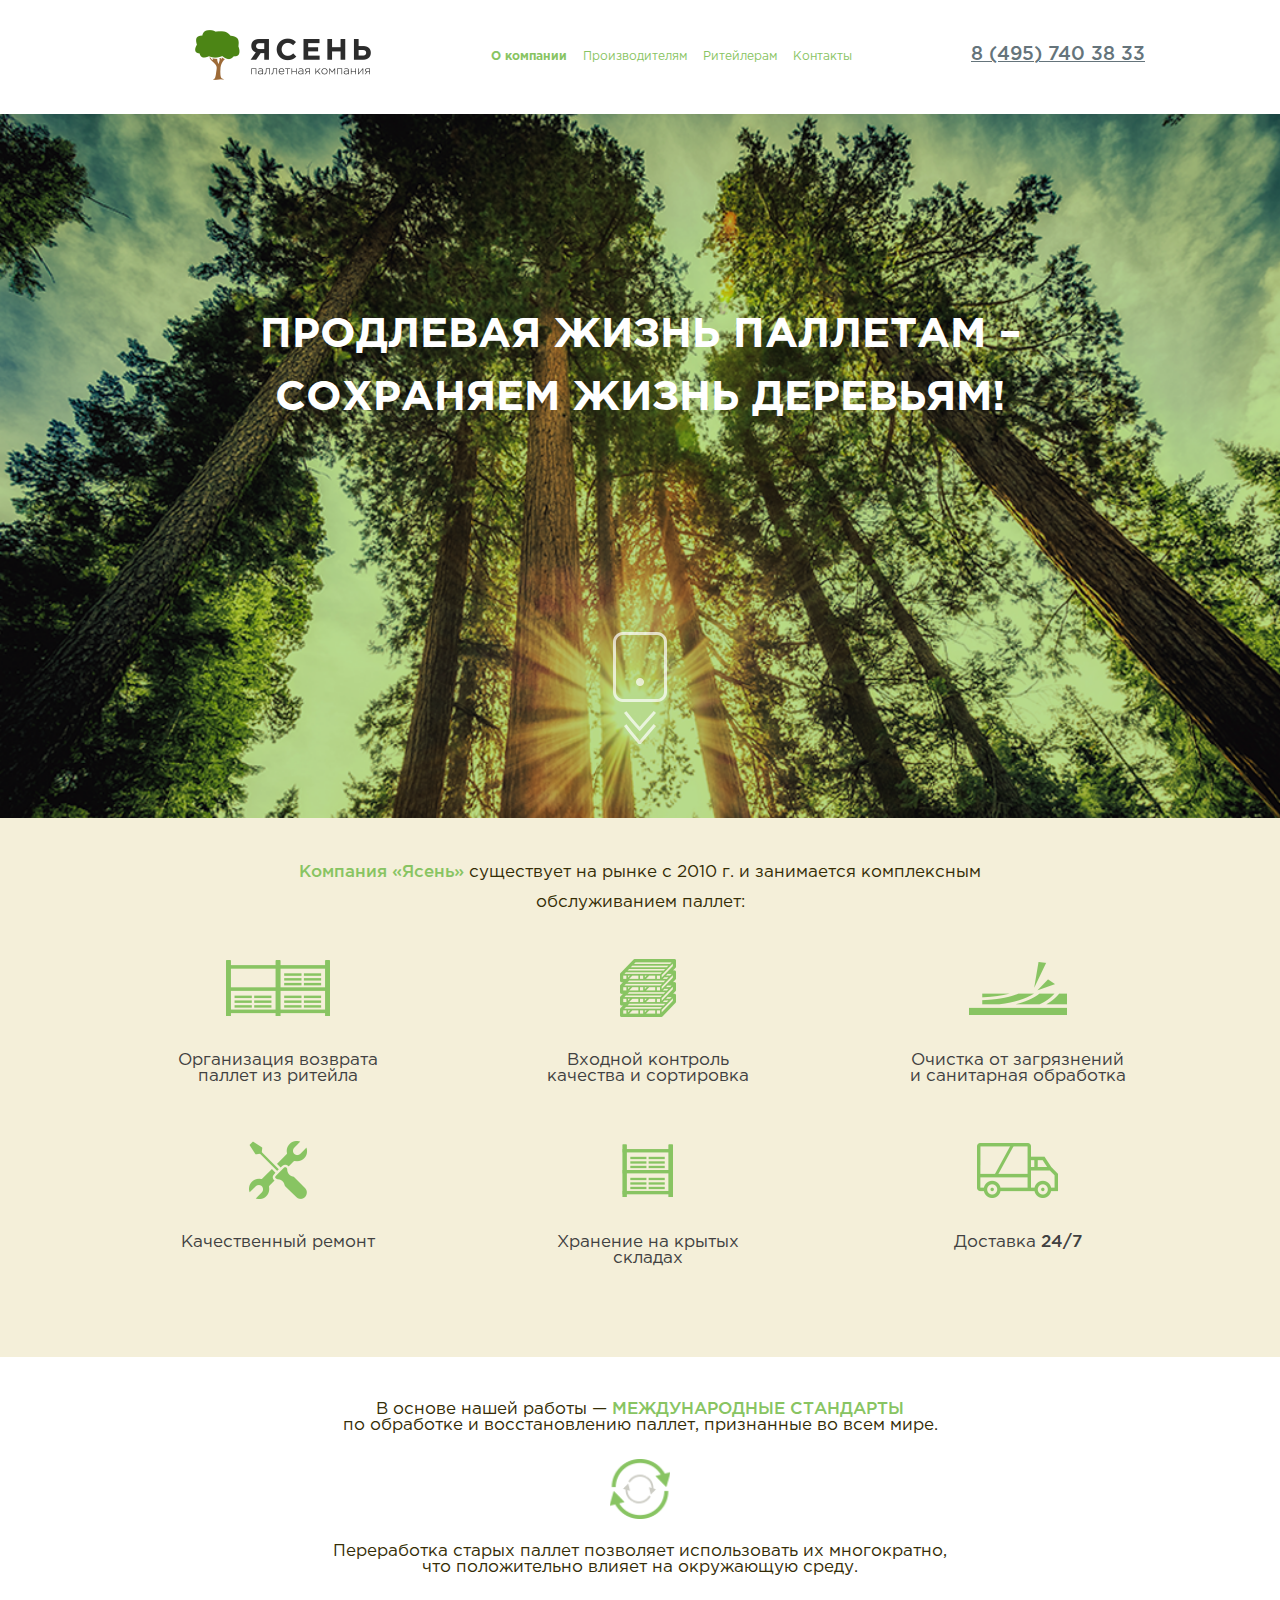
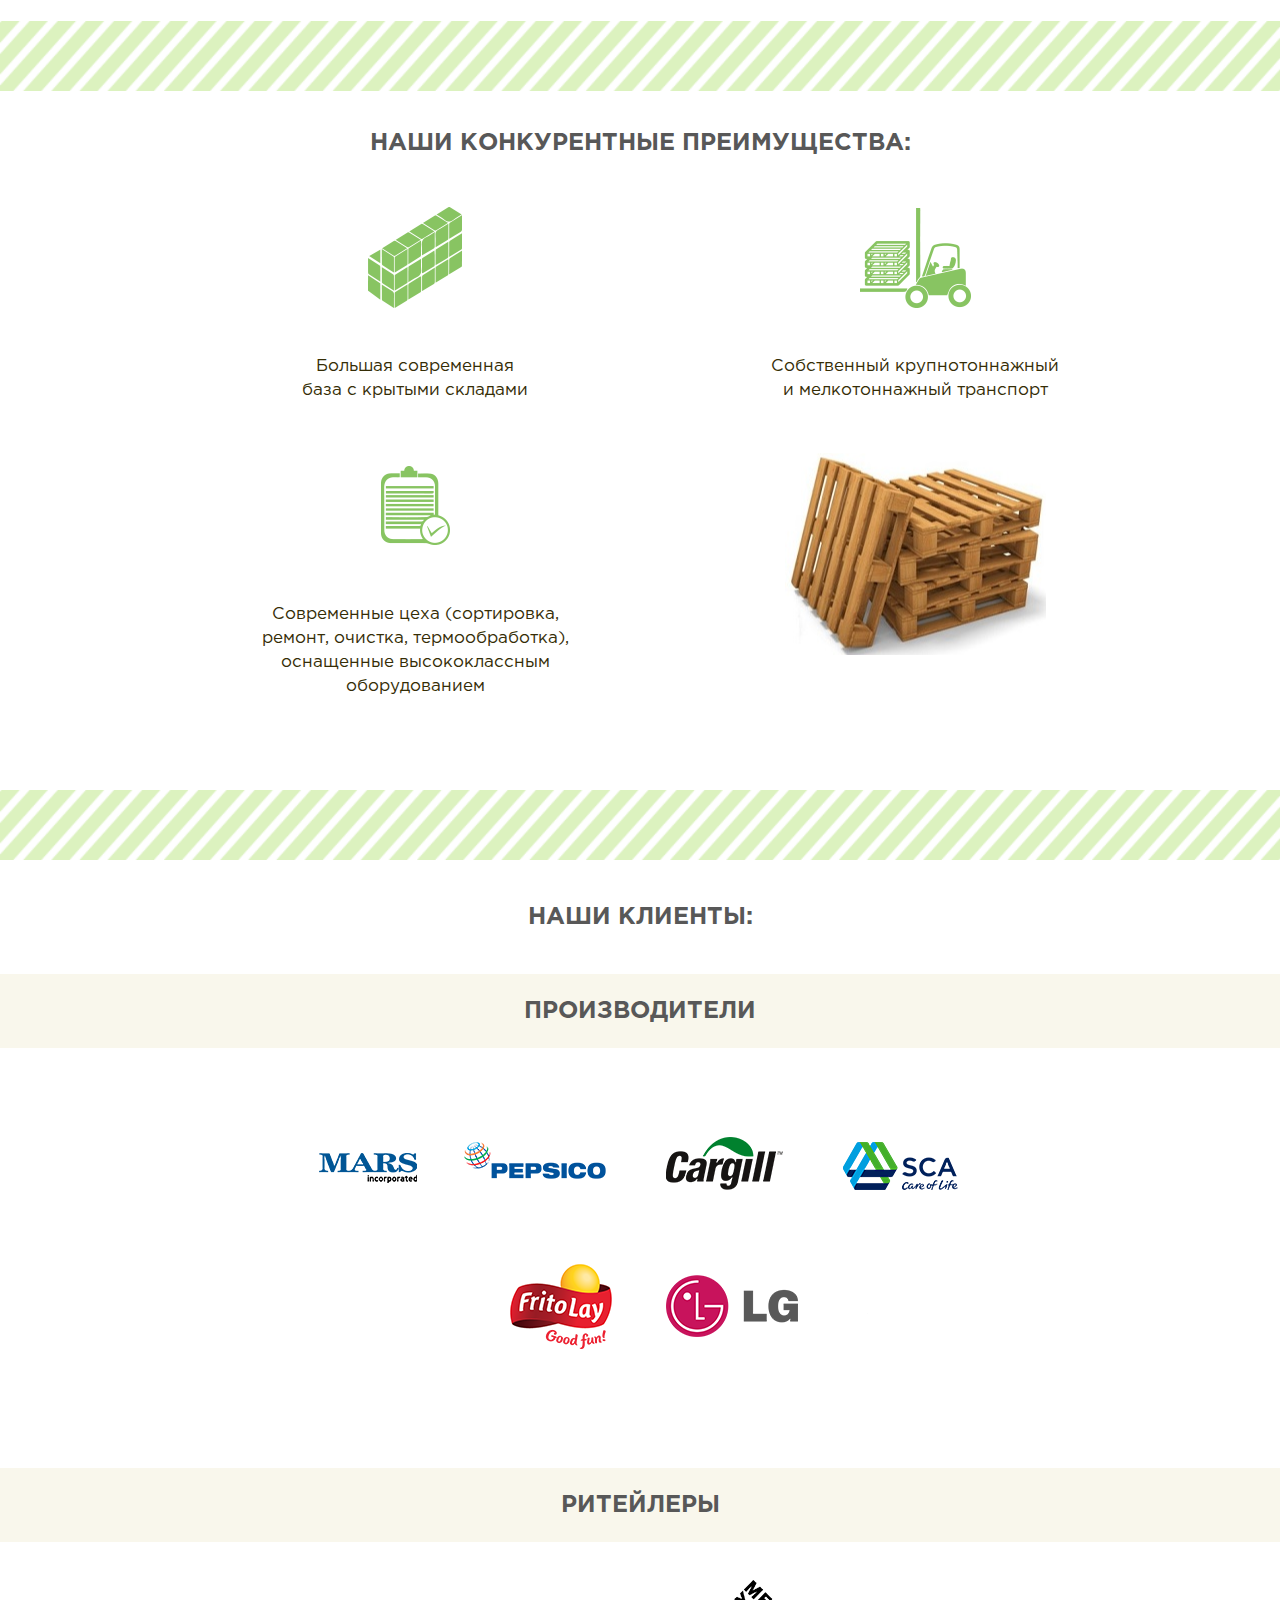
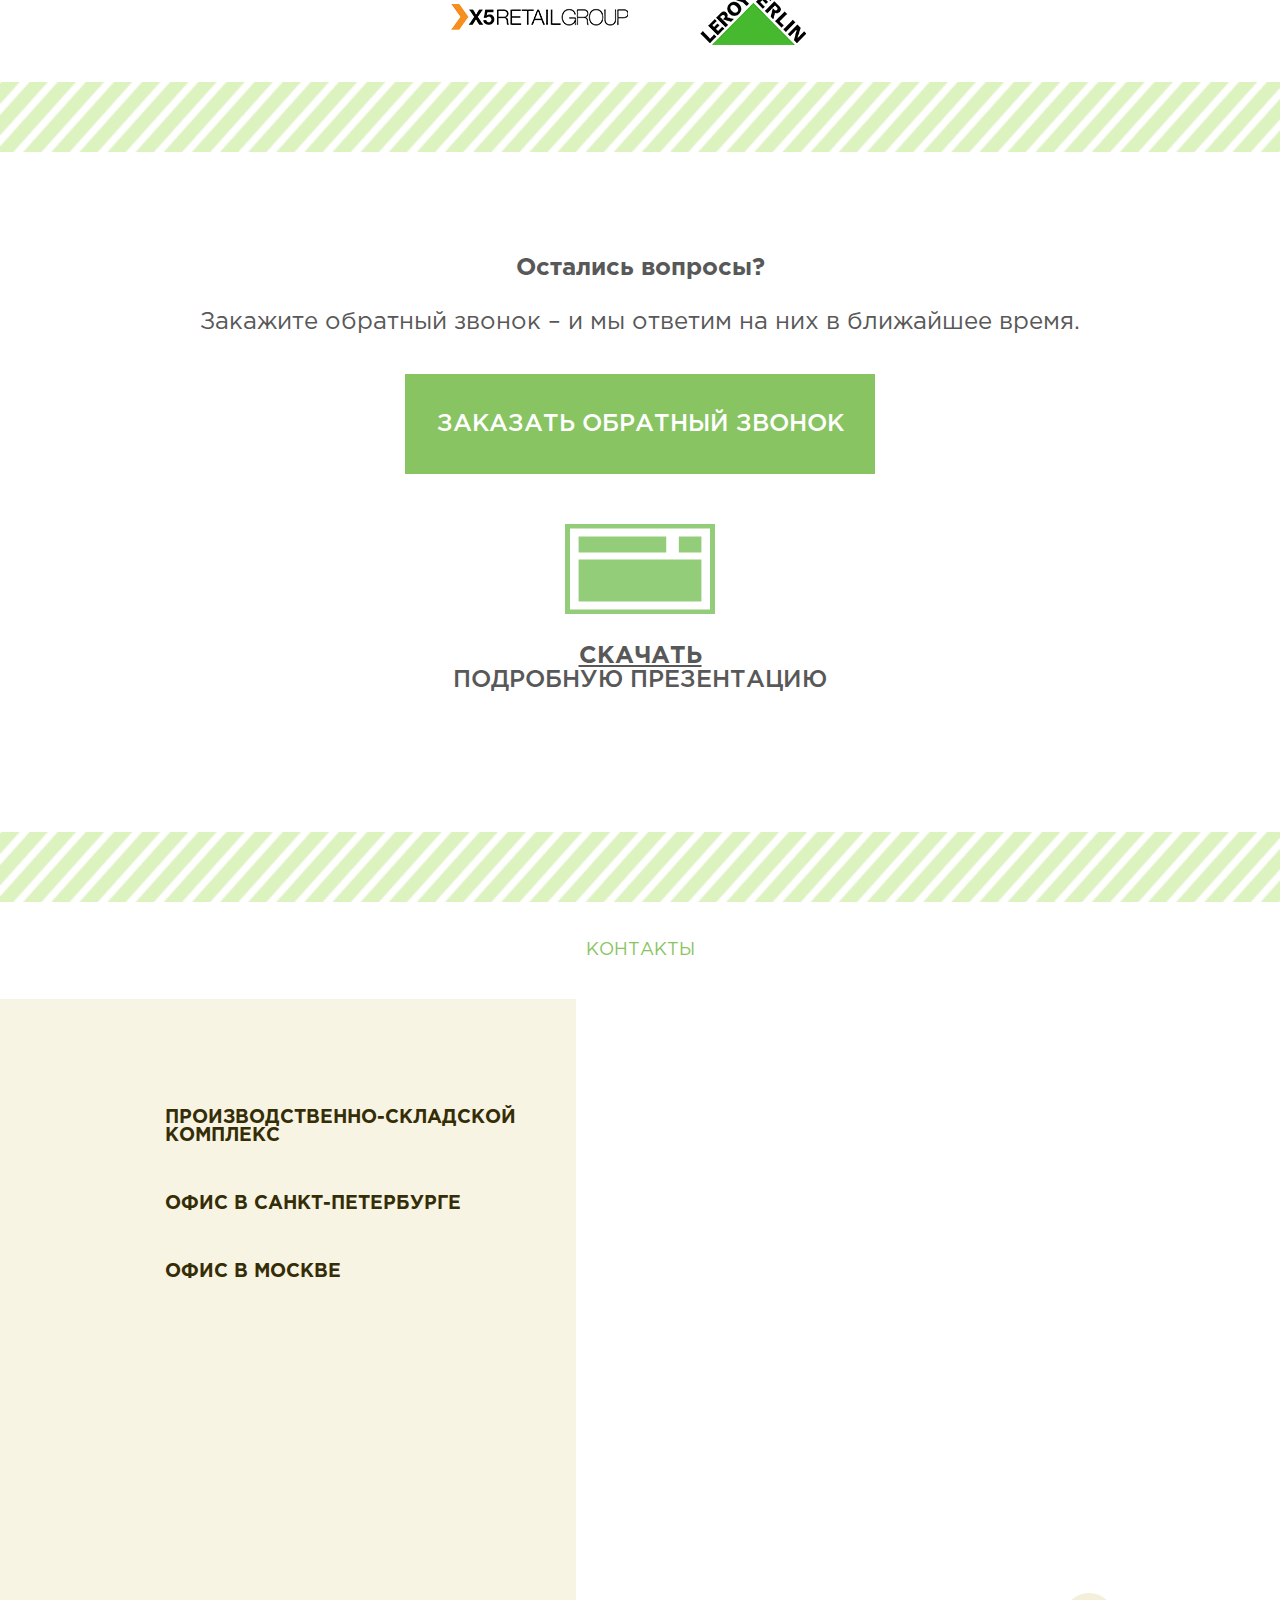
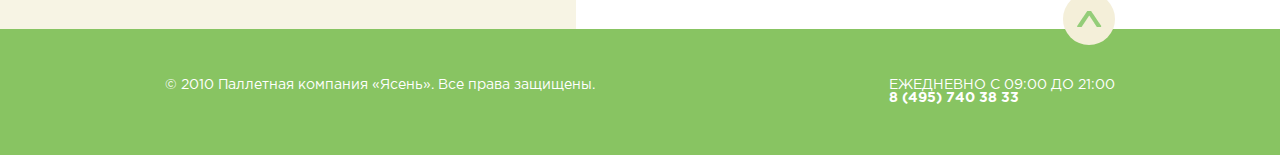
<file: index.html>
<!DOCTYPE html>
<html lang="ru">
<head>
	<meta charset="utf-8" />
	<title>Ясень</title>
	<meta name="description" content=""/>
	<meta http-equiv="X-UA-Compatible" content="IE=edge" />
	<meta name="viewport" content="1220px" />
	<link rel="icon" href="img/favicon.ico" type="image/x-icon">
<link rel="shortcut icon" href="img/favicon.ico" type="image/x-icon">
	<!--libs-->

	<link rel="stylesheet" href="css/font-awesome.min.css" />
	<link rel="stylesheet" href="css/font-awesome-animation.min.css" />
	<!--fonts-->
	<link rel="stylesheet" href="css/fonts.css" />
	<!--styles-->
	<link rel="stylesheet" href="css/media.css" />
	<link rel="stylesheet" href="css/main.css" />
	<link rel="stylesheet" href="css/reset.css" type="text/css"/>

	 <script src="https://api-maps.yandex.ru/2.1/?lang=ru_RU" type="text/javascript"></script>



</head>
<body>

<!--header-->
<div class="container">
	<header>
			<a  href="index.html"><div class="logo"><img src="img/logo.png"></div></a>
			<ul>
				<li class="active"><a href="index.html">О компании</a></li>
				<li ><a href="manufacrures.html">Производителям</a></li>
				<li><a href="ritailer.html">Ритейлерам</a></li>
				<li><a href="contact.html">Контакты</a></li>
			</ul>
			<div class="phone"><a href="tel:84957503833">8 (495) 740 38 33</a></div>
	</header>
</div>

<!--headerEnd-->
<!--section1-->
<div id="present3">
	<div class="container">
		<p>Продлевая жизнь паллетам – сохраняем жизнь деревьям!
</p>
		<div class="down"></div>
	</div>
</div>
<!--sectionENd-->
<!--seection2-->
<section id="aboutMain">
<div id="about">
	<div class="color">
	<div class="container">
		<div class="title titlenone"><span>Компания «Ясень»</span> существует на рынке с 2010 г. и занимается комплексным <br>обслуживанием паллет:</div>
		<div class="row">
			<div class="blockSmall">
				<div class="img img9 "></div>
				<div class="info">Организация возврата
				паллет из ритейла</div>
			</div>
			<div class="blockSmall">
				<div class="img img10 "></div>
				<div class="info">Входной контроль качества и сортировка</div>
			</div>
			<div class="blockSmall">
				<div class="img img11"></div>
				<div class="info">Очистка от загрязнений и санитарная обработка</div>
			</div>
		</div>
		<div class="row">
			<div class="blockSmall">
				<div class="img img12 "></div>
				<div class="info">Качественный ремонт</div>
			</div>
			<div class="blockSmall">
				<div class="img img13 "></div>
				<div class="info">Хранение на крытых складах</div>
			</div>
			<div class="blockSmall">
				<div class="img img14"></div>
				<div class="info">Доставка <span>24/7</span></div>
			</div>
		</div>
	</div>
	</div>
	<div class="line ">
		<p>В основе нашей работы — <span class="spanGreen">международные стандарты</span><br>
		по обработке и восстановлению паллет, признанные во всем мире.  </p>
		<div class="icon"></div>
		<p>Переработка старых паллет позволяет использовать их многократно,<br>
		что положительно влияет на окружающую среду.
		</p>
	</div>
	<div class="backDec"></div>
	<div id="about">
	<div class="color2">
	<div class="container">
		<div class="title2">Наши конкурентные преимущества:</div>
		<div class="row">
			<div class="block ">
				<div class="img img16"></div>
				<div class="info ">Большая современная <br> база с крытыми складами </div>
			</div>
			<div class="block ">
				<div class="img img17 "></div>
				<div class="info ">Cобственный крупнотоннажный<br>
				и мелкотоннажный транспорт</div>
			</div>
		</div>
		<div class="row">
			<div class="block ">
				<div class="img img18 "></div>
				<div class="info ">Современные цеха
				(сортировка, ремонт, очистка, термообработка),
				оснащенные высококлассным
				оборудованием</div>
			</div>
			<div class="block ">
				<div class="img2 img19 "></div>

			</div>
		</div>
	</div>
	</div>
		<div class="backDec col-md-12"></div>
</div>


</div>
</section>
<!--seectionEnd-->

<div id="clients">
	<div class="container">
		<div class="title">Наши клиенты:</div>
	</div>
	<div class="title2">Производители</div>
	<div class="container">
		<div class="partnersLogos"></div>
	</div>
	<div class="title2">Ритейлеры</div>
	<div class="container">
		<div class="partnersLogos2"></div>
	</div>
			<div class="backDec col-md-12"></div>
</div>





<!--seection4-->

<div id="dowlound">
	<div class="container">
		<div class="title2">Остались вопросы?</div>
		<div class="text">Закажите обратный звонок – и мы ответим на них в ближайшее время. </div>
		<div class="button" id="go">Заказать обратный звонок</div>
		<div class="ico"></div>
<div class="link"><a href="O_kompanii.pdf" target="_blank" download="">Скачать</a><br>Подробную презентацию</div>
	</div>
	<div class="backDec col-md-12"></div>
</div>


<div id="contact">
	<div class="container">
		<div class="title">Контакты</div>
	</div>
	<div class="map">

	  <div id="mymap"></div>
<div>

</div>

		<div class="backColor"></div>
		<div class="container">
			<div class="text">
				<div class="title">
					<a id="link1" href="#">Производственно-складской комплекс</a>
				</div>
				<div class="content" id="content1">
					Московская область, Каширский район,
					п. Новоселки <br>
					sklad@yasen-pallet.com <br>
					+7 (495) 740-38-33<br>
					Режим работы: круглосуточно <br>
				</div>
				<div class="title" id="place2">
					<a id="link2" href="#">ОФИС В САНКТ-ПЕТЕРБУРГЕ</a>
				</div>





				<div class="content" id="content2" >
г. Санкт-Петербург, пр. Стачек, д. 48/2 spb@yasen-pallet.com <br>
					+7 (911) 218-54-08<br>
					Режим работы: пн-пт с 9:00 до 21:00<br>
				</div>

				<div class="title">
					<a id="link3" href="#">ОФИС В МОСКВЕ</a>
				</div>

				<div class="content" id="content3" >
Московская Область, г. Ступино, ул. Калинина 1А, деловой центр «Логос»,<br> оф. №309 <br>info@yasen-pallet.com  <br>
					+7 (925) 030-83-78<br>
					Режим работы: пн-чт с 9:00 до 18:00, <br>
пт с 9:00 до 17:30<br>
				</div>
			</div>
		</div>
	</div>

<footer>
	<div class="container">
			<div id="up"></div>
		<div class="row">
			<div class="text">© 2010 Паллетная компания «Ясень». Все права защищены.</div>
			<div class="text text3">ежедневно с 09:00 до 21:00<br>
<span>8 (495) 740 38 33</span></div>
		</div>
	</div>

</footer>
	



	<div id="modal_form"><!-- Сaмo oкнo -->
      <span id="modal_close">X</span> <!-- Кнoпкa зaкрыть -->
      <form id="form">



          <input  type="text" name="name" placeholder="Вашe имя" required>
      	<input  type="text" name="phone" placeholder="Ваш телефон" required>
		<button type="submit">Отправить </button>
      </form>
</div>
<div id="overlay"></div><!-- Пoдлoжкa -->


















































<script src="js/jquery-3.1.1.min.js"></script>

<script src="js/main.js"></script>

	 <script type="text/javascript" src="js/map.js"></script>


</body>
</html>
</file>
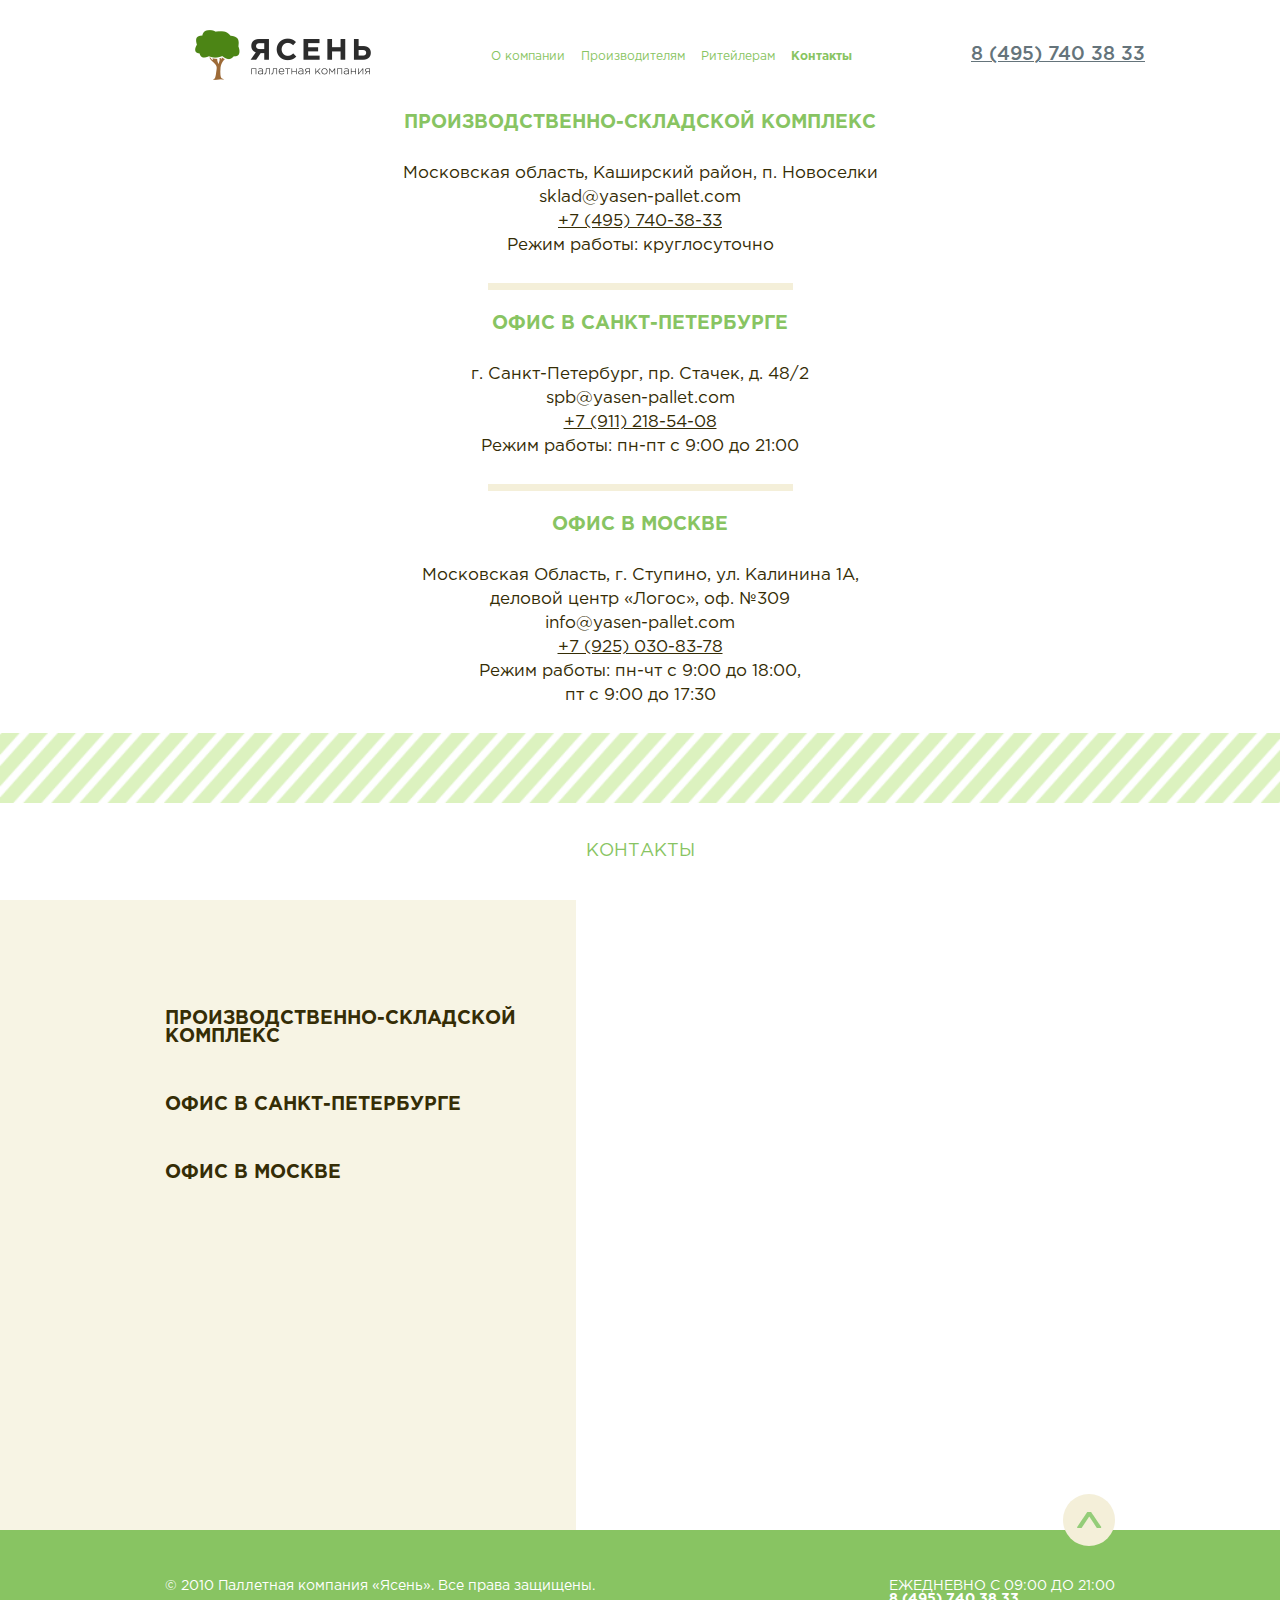
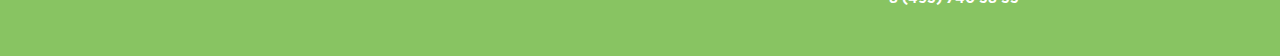
<file: contact.html>
<!DOCTYPE html>
<html lang="ru">
<head>
	<meta charset="utf-8" />
	<title>Ясень</title>
	<meta name="description" content=""/>
	<meta http-equiv="X-UA-Compatible" content="IE=edge" />
	<meta name="viewport" content="1220px" /> 
    <link rel="icon" href="img/favicon.ico" type="image/x-icon">
<link rel="shortcut icon" href="img/favicon.ico" type="image/x-icon"> 
	<!--libs-->
	
	<link rel="stylesheet" href="css/font-awesome.min.css" />
	<link rel="stylesheet" href="css/font-awesome-animation.min.css" />
	<!--fonts-->
	<link rel="stylesheet" href="css/fonts.css" />
	<!--styles-->
	<link rel="stylesheet" href="css/media.css" />
	<link rel="stylesheet" href="css/main.css" />
	<link rel="stylesheet" href="css/reset.css" type="text/css"/>
		 <script src="https://api-maps.yandex.ru/2.1/?lang=ru_RU" type="text/javascript"></script>
</head>
<body>

<!--header-->
<div class="container">
	<header>
			<a  href="index.html"><div class="logo"><img src="img/logo.png"></div></a>
			<ul>
				<li ><a href="index.html">О компании</a></li>
				<li ><a href="manufacrures.html">Производителям</a></li>
				<li><a href="ritailer.html">Ритейлерам</a></li>
				<li class="active"><a href="contact.html">Контакты</a></li>
			</ul>
			<div class="phone"><a href="tel:84957503833">8 (495) 740 38 33</a></div>
	</header>
</div>


<div id="contactMain">
	<div class="container">
        <div class="blockInfo">
            <div class="title">Производственно-складской комплекс</div>
            <div class="info">Московская область, Каширский район,
            п. Новоселки<br>
            sklad@yasen-pallet.com <br>
            <a href="tel:+7(495)7403833">+7 (495) 740-38-33</a><br>
            Режим работы: круглосуточно </div>
            <div class="line1"></div>
        </div>
        <div class="blockInfo">
            <div class="title">Офис в Санкт-Петербурге</div>
            <div class="info">г. Санкт-Петербург, пр. Стачек, д. 48/2<br>
            spb@yasen-pallet.com <br>
           <a href="tel:+7(911)2185408"> +7 (911) 218-54-08</a><br>
            Режим работы: пн-пт с 9:00 до 21:00</div>
            <div class="line1"></div>
        </div>
        <div class="blockInfo">
            <div class="title">Офис в Москве</div>
            <div class="info">Московская Область, г. Ступино, ул. Калинина 1А, <br>деловой центр «Логос», оф. №309
<br>info@yasen-pallet.com  <br>
<a href="tel:+7(925)0308378">+7 (925) 030-83-78</a><br>
Режим работы: пн-чт с 9:00 до 18:00, <br>
пт с 9:00 до 17:30</div>

        </div>
        
	</div>
</div>
	<div class="backDec col-md-12"></div>

<div id="contact">
	<div class="container">
		<div class="title">Контакты</div>
	</div>
	<div class="map">

	  <div id="mymap"></div>
<div>

</div>

		<div class="backColor"></div>
		<div class="container">
			<div class="text">
				<div class="title">
					<a id="link1" href="#">Производственно-складской комплекс</a>
				</div>
				<div class="content" id="content1">
					Московская область, Каширский район,
					п. Новоселки <br>
					sklad@yasen-pallet.com <br>
					+7 (495) 740-38-33<br>
					Режим работы: круглосуточно <br>
				</div>
				<div class="title" id="place2">
					<a id="link2" href="#">ОФИС В САНКТ-ПЕТЕРБУРГЕ</a>
				</div>





				<div class="content" id="content2" >
г. Санкт-Петербург, пр. Стачек, д. 48/2 spb@yasen-pallet.com <br>
					+7 (911) 218-54-08<br>
					Режим работы: пн-пт с 9:00 до 21:00<br>
				</div>

				<div class="title">
					<a id="link3" href="#">ОФИС В МОСКВЕ</a>
				</div>

				<div class="content" id="content3" >
Московская Область, г. Ступино, ул. Калинина 1А, деловой центр «Логос»,<br> оф. №309<br>info@yasen-pallet.com  <br>
					+7 (925) 030-83-78<br>
					Режим работы: пн-чт с 9:00 до 18:00, <br>
пт с 9:00 до 17:30<br>
				</div>
			</div>
		</div>
	</div>

<footer>
	<div class="container">
			<div id="up"></div>
		<div class="row">
			<div class="text">© 2010 Паллетная компания «Ясень». Все права защищены.</div>
			<div class="text text3">ежедневно с 09:00 до 21:00<br>
<span>8 (495) 740 38 33</span></div>
		</div>
	</div>

</footer>
	



	


	<div id="modal_form"><!-- Сaмo oкнo --> 
      <span id="modal_close">X</span> <!-- Кнoпкa зaкрыть --> 
      <form id="form">



          <input  type="text" name="name" placeholder="Вашe имя" required>
      	<input  type="text" name="phone" placeholder="Ваш телефон" required>
		<button type="submit">Отправить </button>
      </form>
</div>
<div id="overlay"></div><!-- Пoдлoжкa -->







	





































<script src="js/jquery-3.1.1.min.js"></script>

<script src="js/main.js"></script>

	 <script type="text/javascript" src="js/map.js"></script>

 
</body>
</html>
</file>
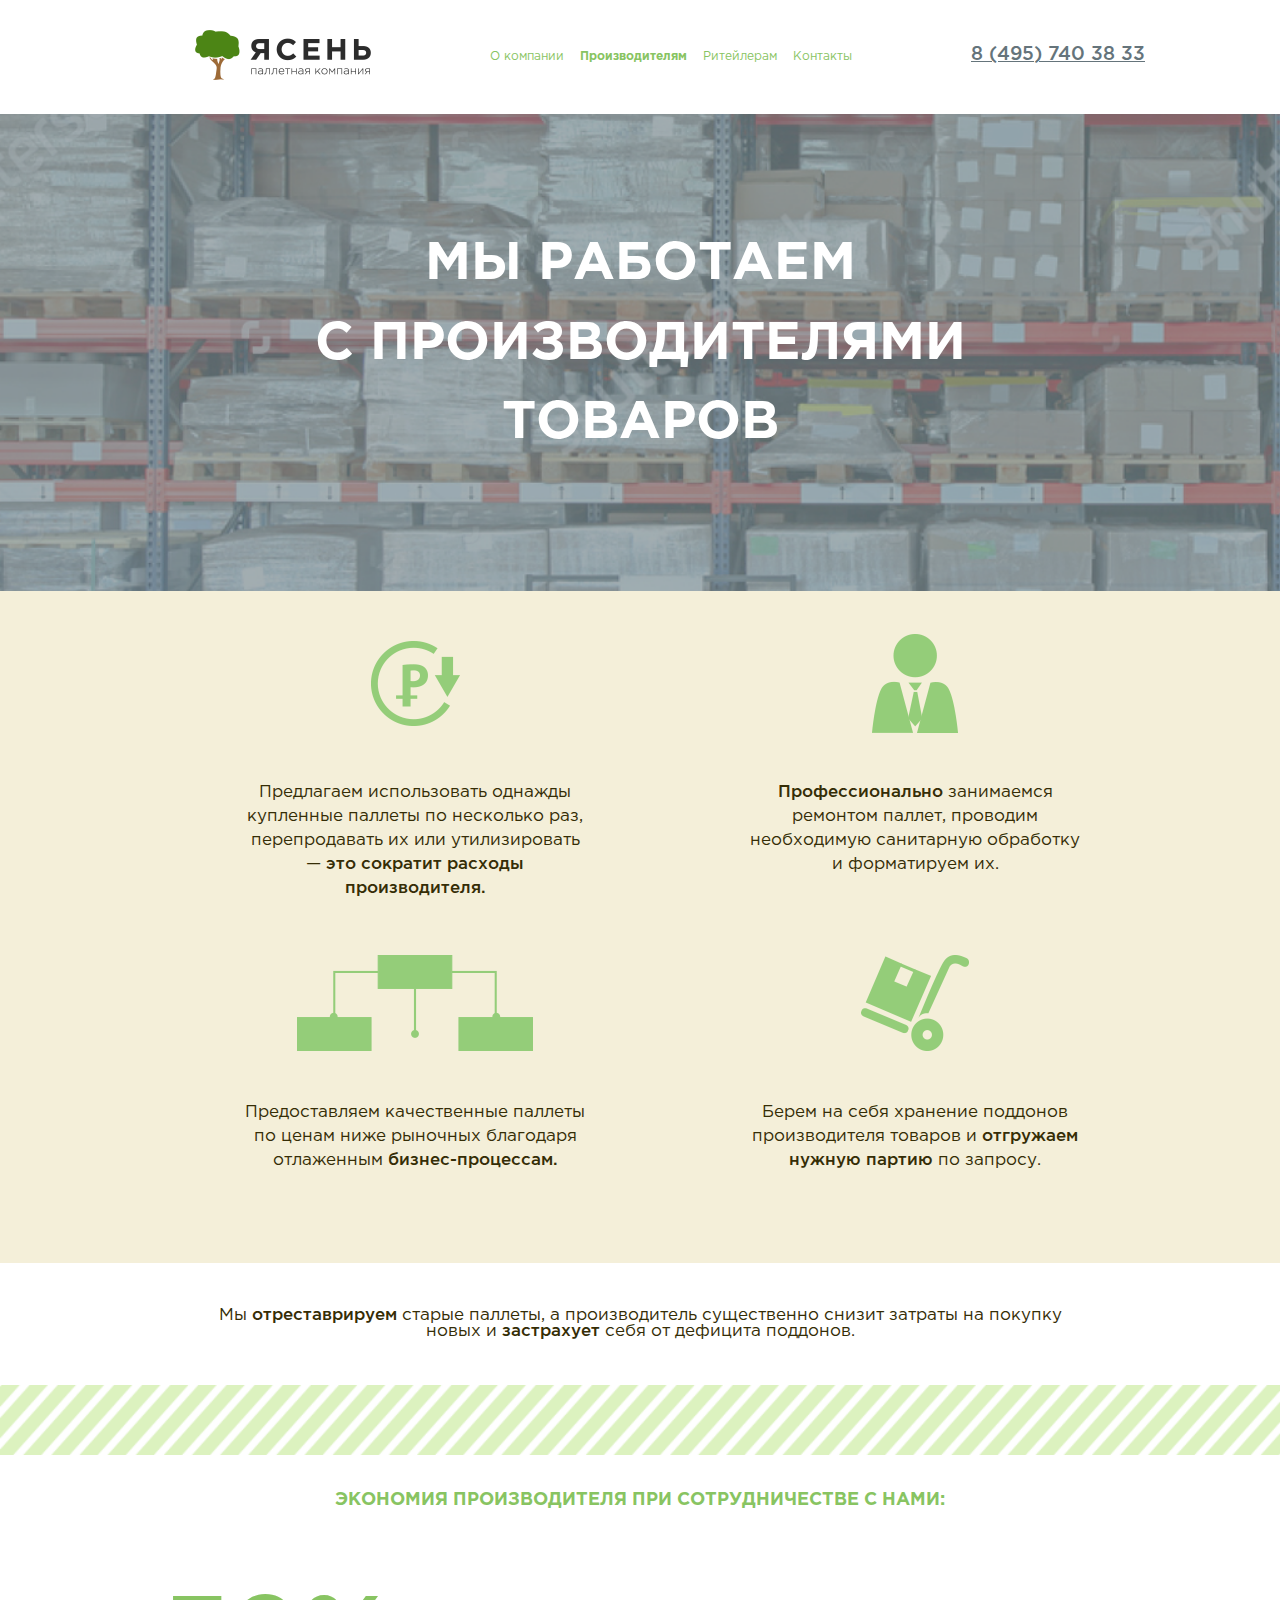
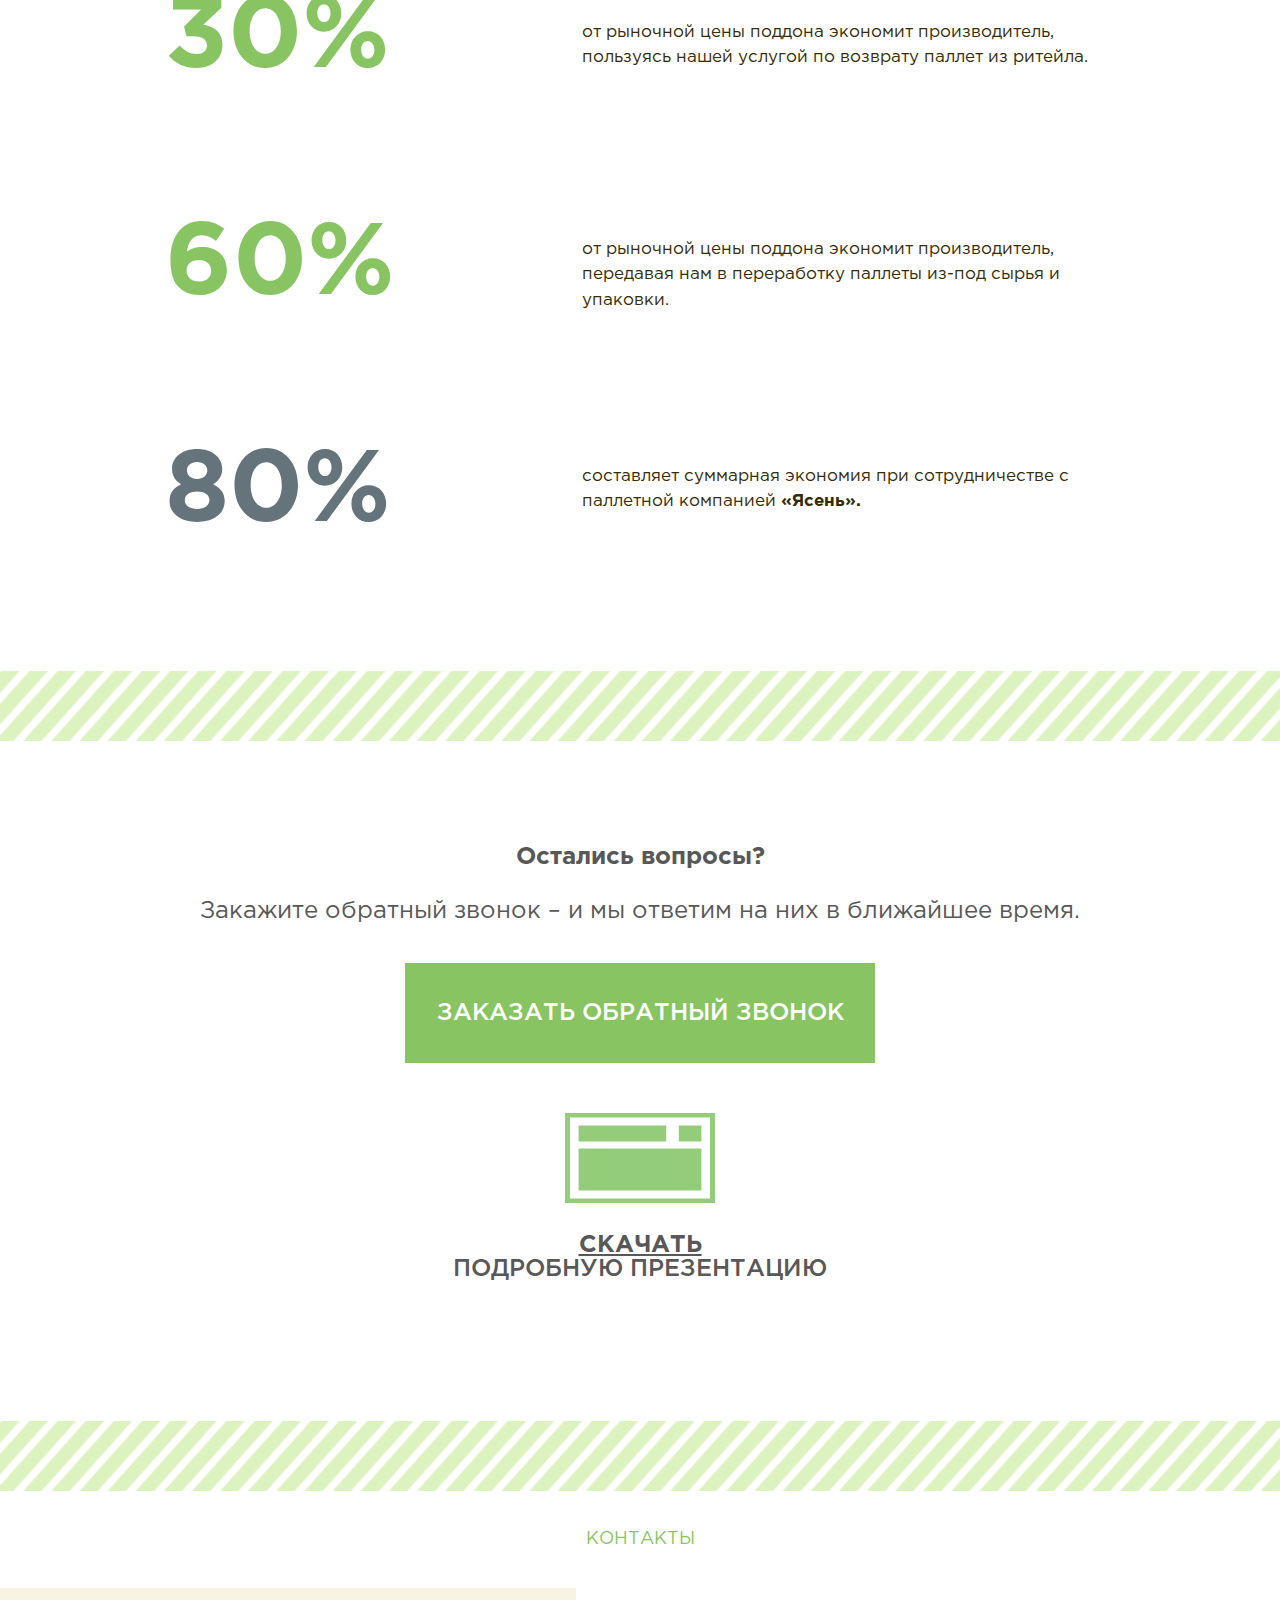
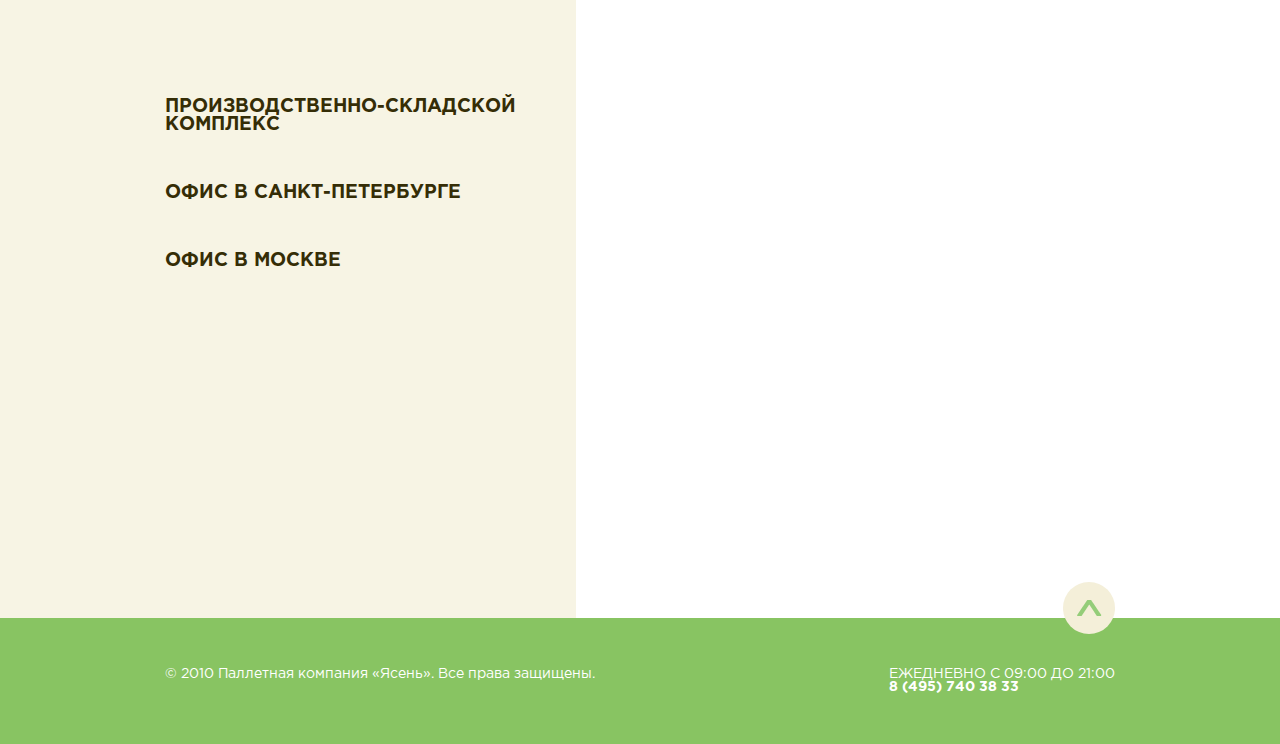
<file: manufacrures.html>
<!DOCTYPE html>
<html lang="ru">
<head>
	<meta charset="utf-8" />
	<title>Ясень</title>
	<meta name="description" content=""/>
	<meta http-equiv="X-UA-Compatible" content="IE=edge" />
	<meta name="viewport" content="1220px" /> 
	<!--libs-->

	<link rel="icon" href="img/favicon.ico" type="image/x-icon">
<link rel="shortcut icon" href="img/favicon.ico" type="image/x-icon"> 
	
	<link rel="stylesheet" href="css/font-awesome.min.css" />
	<link rel="stylesheet" href="css/font-awesome-animation.min.css" />
	<!--fonts-->
	<link rel="stylesheet" href="css/fonts.css" />
	<!--styles-->
	<link rel="stylesheet" href="css/media.css" />
	<link rel="stylesheet" href="css/main.css" />
	<link rel="stylesheet" href="css/reset.css" type="text/css"/>

	<script src="https://api-maps.yandex.ru/2.0-stable/?load=package.standard&lang=ru-RU" type="text/javascript"> </script>
</head>
<body>

<!--header-->
<div class="container">
	<header>
			<a  href="index.html"><div class="logo"><img src="img/logo.png"></div></a>
			<ul>
				<li ><a href="index.html">О компании</a></li>
				<li class="active"><a href="manufacrures.html">Производителям</a></li>
				<li><a href="ritailer.html">Ритейлерам</a></li>
				<li><a href="contact.html">Контакты</a></li>
			</ul>
			<div class="phone"><a href="tel:84957503833">8 (495) 740 38 33</a></div>
	</header>
</div>

<!--headerEnd-->
<!--section1-->
<div id="present">
	<div class="container">
		<p>Мы работаем<br> с производителями товаров</p>
	</div>
</div>
<!--sectionENd-->
<!--seection2-->
<div id="about">
	<div class="color">
	<div class="container">
		<div class="row">
			<div class="block ">
				<div class="img first "></div>
				<div class="info ">Предлагаем использовать однажды
				купленные паллеты
				по несколько раз, перепродавать их
				или утилизировать — 
				<span>это сократит расходы производителя.</span></div>
			</div>
			<div class="block ">
				<div class="img second "></div>
				<div class="info "><span>Профессионально </span>занимаемся 
					ремонтом паллет, проводим необходимую санитарную обработку
					и форматируем их.</div>
			</div>
		</div>
		<div class="row">
			<div class="block ">
				<div class="img third "></div>
				<div class="info ">Предоставляем качественные паллеты
						по ценам ниже рыночных благодаря отлаженным <span>бизнес-процессам.</span></div>
			</div>
			<div class="block ">
				<div class="img fourth "></div>
				<div class="info">Берем на себя хранение поддонов
					производителя товаров и <span>отгружаем нужную партию</span> по запросу.</div>
			</div>
		</div>
	</div>
	</div>
	<div class="line ">
		<p>Мы <span>отреставрируем </span>старые паллеты, а производитель существенно снизит затраты на покупку новых
		и <span>застрахует </span>себя от дефицита поддонов. </p>
	</div>

		<div class="backDec col-md-12"></div>
</div>

<!--seectionEnd-->
<!--seection3-->
<div id="economy">
	<div class="container">

			<div class="title">Экономия производителя при сотрудничестве с нами:</div>

	
		<div class="row">
			<div class="procent">30%</div>
			<div class="text">от рыночной цены поддона экономит производитель, 
пользуясь нашей услугой по возврату паллет из ритейла.</div>
		</div>
		<div class="row">
			<div class="procent">60%</div>
			<div class="text2">от рыночной цены поддона экономит производитель,
передавая нам в переработку паллеты из-под сырья
и упаковки.</div>
		</div>
		<div class="row">
			<div class="procent gray">80%</div>
			<div class="text2">составляет суммарная экономия при сотрудничестве
с паллетной компанией <span>«Ясень».</span></div>
		</div>
	</div>
		<div class="backDec col-md-12"></div>
</div>

	<!--seection3End-->
<!--seection4-->

<div id="dowlound">
	<div class="container">
		<div class="title2">Остались вопросы?</div>
		<div class="text">Закажите обратный звонок – и мы ответим на них в ближайшее время. </div>
		<div class="button" id="go">Заказать обратный звонок</div>
		<div class="ico"></div>
<div class="link"><a href="Proizvoditeli.pdf" target="_blank" download="">Скачать</a><br>Подробную презентацию</div>
	</div>
	<div class="backDec col-md-12"></div>
</div>

<div id="contact">
	<div class="container">
		<div class="title">Контакты</div>
	</div>
	<div class="map">

	  <div id="mymap"></div>
<div>

</div>

		<div class="backColor"></div>
		<div class="container">
			<div class="text">
				<div class="title">
					<a id="link1" href="#">Производственно-складской комплекс</a>
				</div>
				<div class="content" id="content1">
					Московская область, Каширский район,
					п. Новоселки <br>
					sklad@yasen-pallet.com <br>
					+7 (495) 740-38-33<br>
					Режим работы: круглосуточно <br>
				</div>
				<div class="title" id="place2">
					<a id="link2" href="#">ОФИС В САНКТ-ПЕТЕРБУРГЕ</a>
				</div>





				<div class="content" id="content2" >
г. Санкт-Петербург, пр. Стачек, д. 48/2 spb@yasen-pallet.com <br>
					+7 (911) 218-54-08<br>
					Режим работы: пн-пт с 9:00 до 21:00<br>
				</div>

				<div class="title">
					<a id="link3" href="#">ОФИС В МОСКВЕ</a>
				</div>

				<div class="content" id="content3" >
Московская Область, г. Ступино, ул. Калинина 1А, деловой центр «Логос»,<br> оф. №309
<br>info@yasen-pallet.com  <br>
					+7 (925) 030-83-78<br>
					Режим работы: пн-чт с 9:00 до 18:00, <br>
пт с 9:00 до 17:30<br>
				</div>
			</div>
		</div>
	</div>

<footer>
	<div class="container">
			<div id="up"></div>
		<div class="row">
			<div class="text">© 2010 Паллетная компания «Ясень». Все права защищены.</div>
			<div class="text text3">ежедневно с 09:00 до 21:00<br>
<span>8 (495) 740 38 33</span></div>
		</div>
	</div>

</footer>
	
	


	<div id="modal_form"><!-- Сaмo oкнo --> 
      <span id="modal_close">X</span> <!-- Кнoпкa зaкрыть --> 
      <form id="form">



          <input  type="text" name="name" placeholder="Вашe имя" required>
      	<input  type="text" name="phone" placeholder="Ваш телефон" required>
		<button type="submit">Отправить </button>
      </form>
</div>
<div id="overlay"></div><!-- Пoдлoжкa -->













	





































<script src="js/jquery-3.1.1.min.js"></script>

<script src="js/main.js"></script>

	 <script type="text/javascript" src="js/map.js"></script>

 
</body>
</html>
</file>
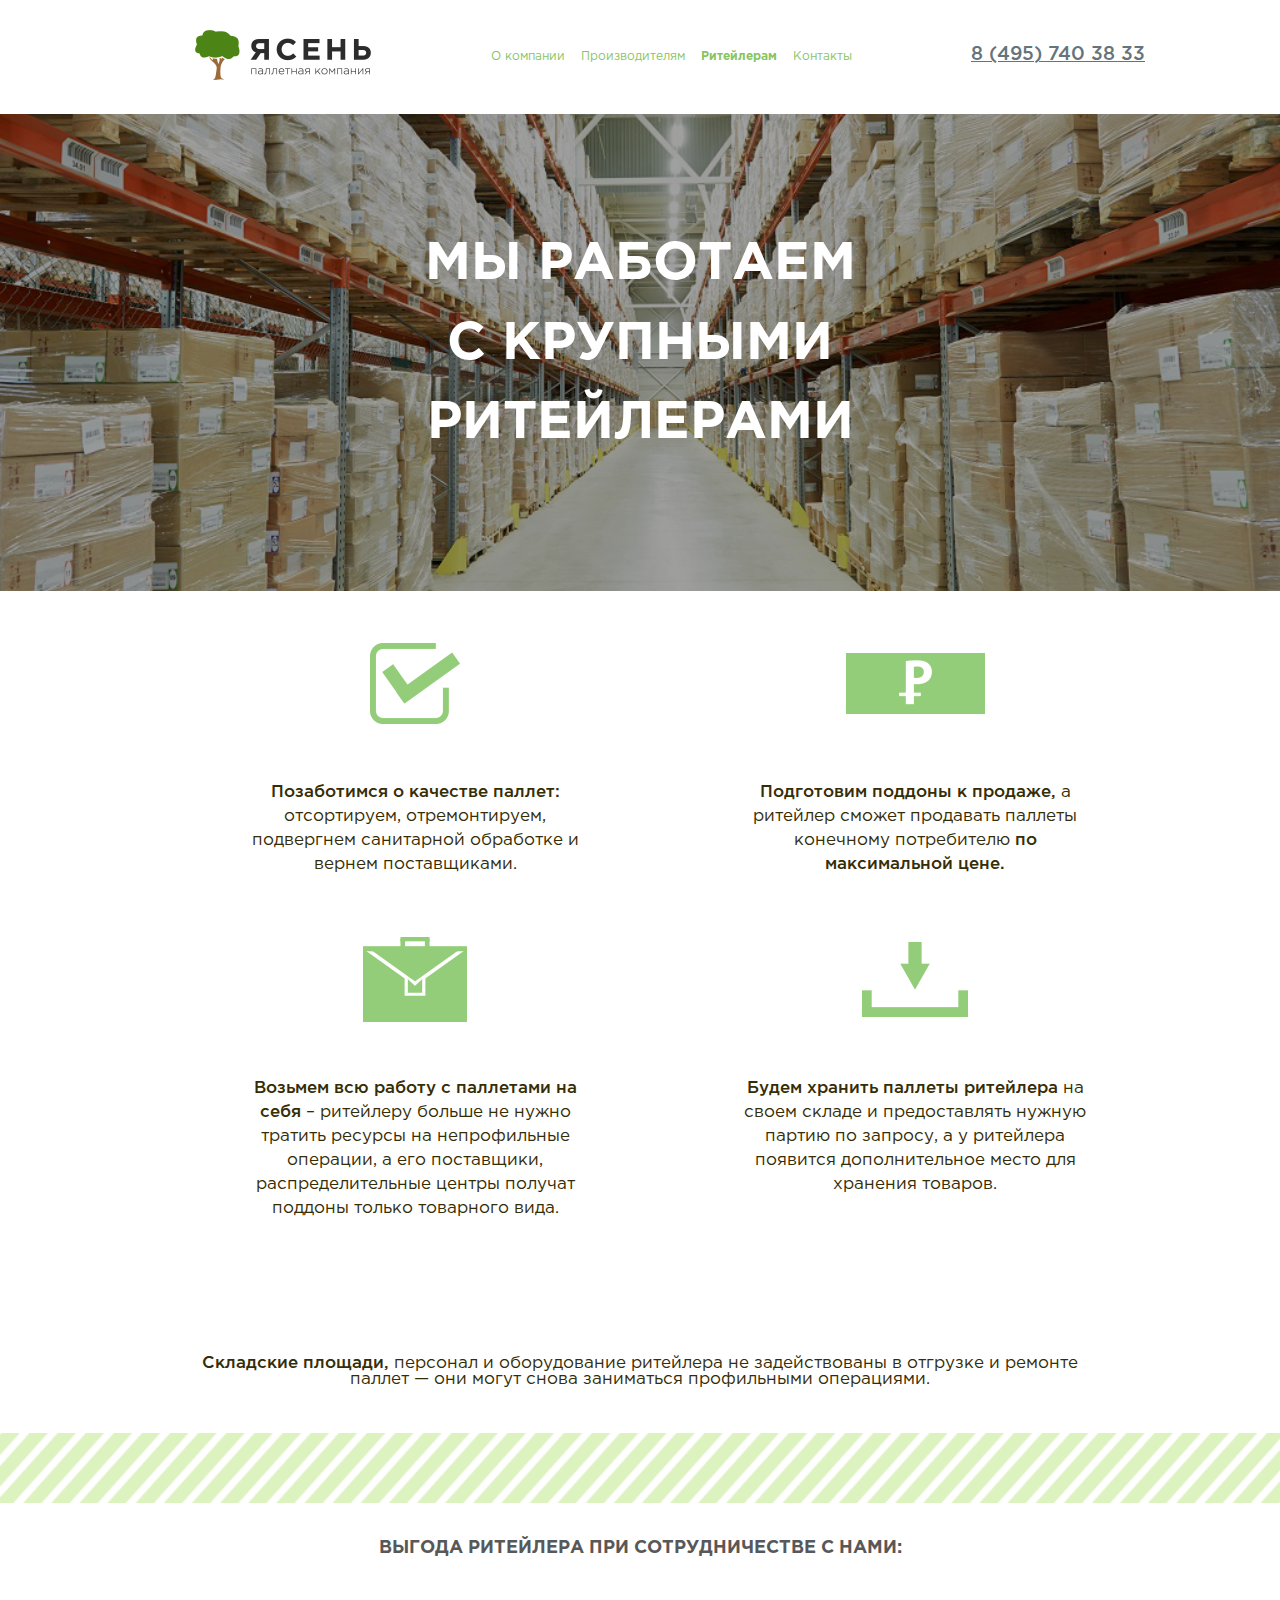
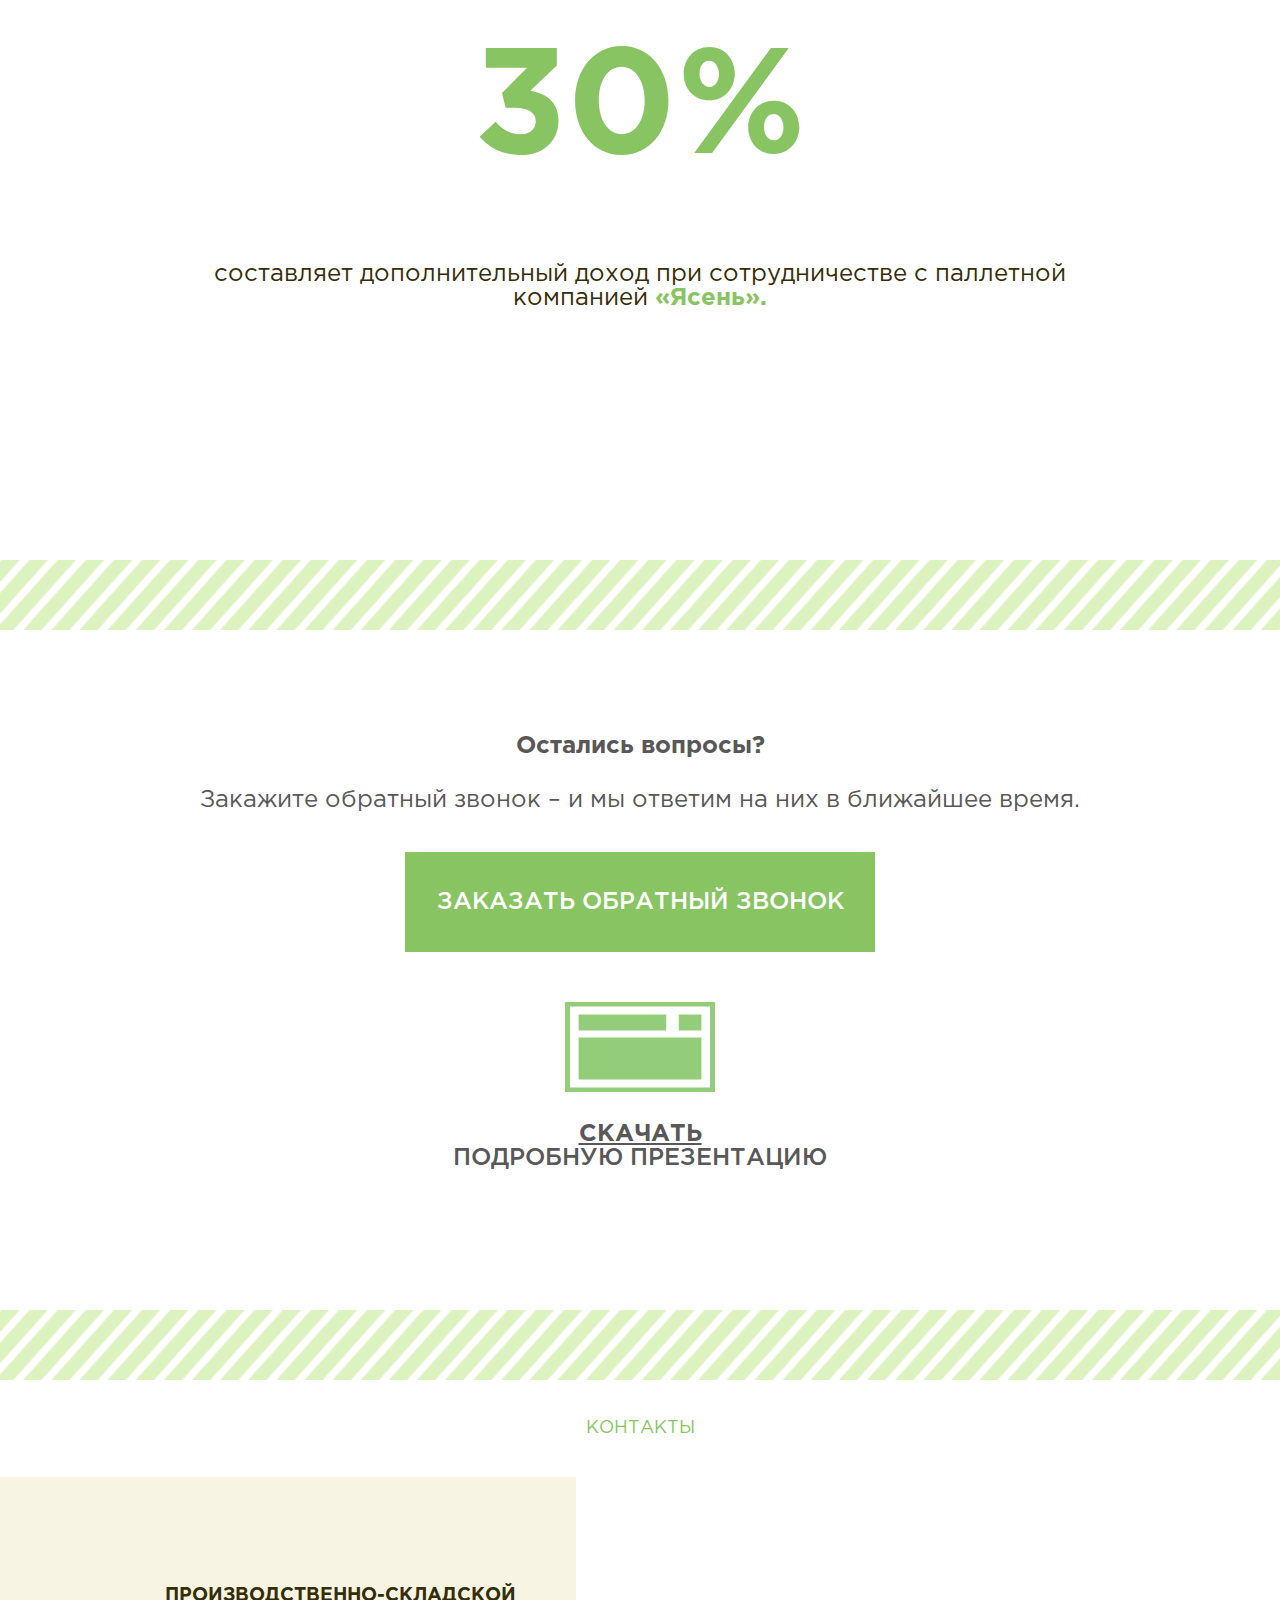
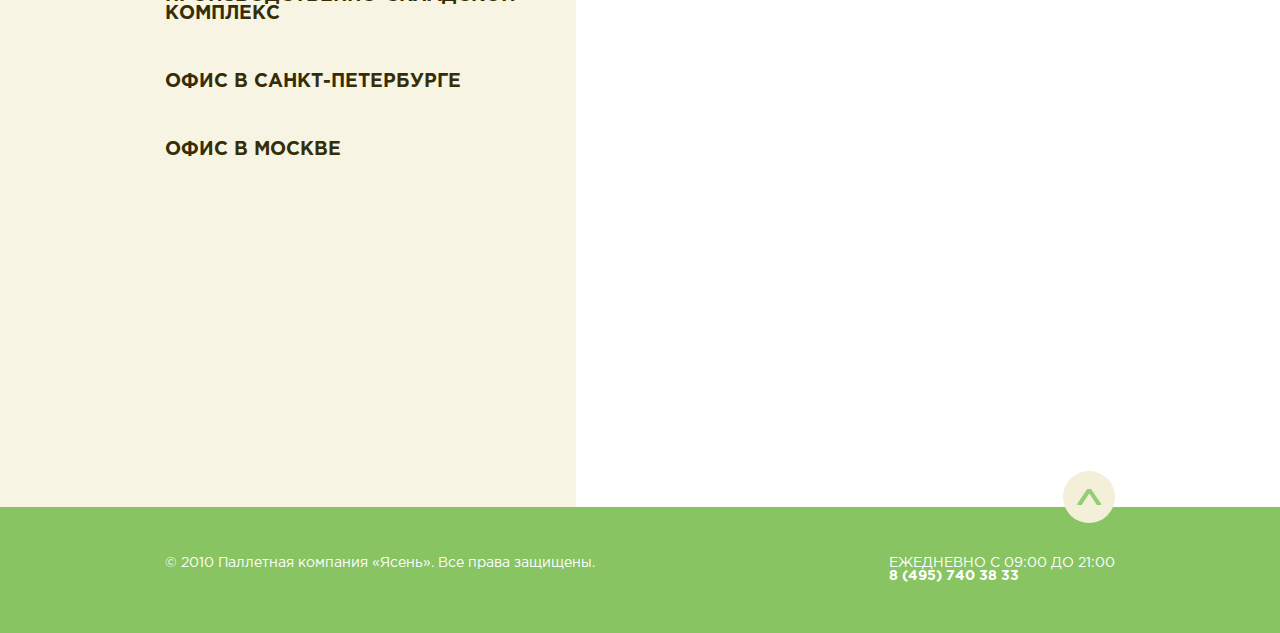
<file: ritailer.html>
<!DOCTYPE html>
<html lang="ru">
<head>
	<meta charset="utf-8" />
	<title>Ясень</title>
	<meta name="description" content=""/>
	<meta http-equiv="X-UA-Compatible" content="IE=edge" />
	<meta name="viewport" content="1220px" />  
	<link rel="icon" href="img/favicon.ico" type="image/x-icon">
<link rel="shortcut icon" href="img/favicon.ico" type="image/x-icon"> 
	<!--libs-->
	
	<link rel="stylesheet" href="css/font-awesome.min.css" />
	<link rel="stylesheet" href="css/font-awesome-animation.min.css" />
	<!--fonts-->
	<link rel="stylesheet" href="css/fonts.css" />
	<!--styles-->
	<link rel="stylesheet" href="css/media.css" />
	<link rel="stylesheet" href="css/main.css" />
	<link rel="stylesheet" href="css/reset.css" type="text/css"/>
		 <script src="https://api-maps.yandex.ru/2.1/?lang=ru_RU" type="text/javascript"></script>
</head>
<body>

<!--header-->
<div class="container">
	<header>
        <a  href="index.html"><div class="logo"><img src="img/logo.png"></div></a>
        <ul>
				<li ><a href="index.html">О компании</a></li>
				<li ><a href="manufacrures.html">Производителям</a></li>
				<li  class="active"><a href="ritailer.html">Ритейлерам</a></li>
				<li><a href="contact.html">Контакты</a></li>
        </ul>
        <div class="phone"><a href="tel:84957503833">8 (495) 740 38 33</a></div>
	</header>
</div>

<!--headerEnd-->
<!--section1-->
<div id="present2">
	<div class="container">
		<p>Мы работаем<br>
с крупными<br>
ритейлерами</p>
	</div>
</div>
<!--sectionENd-->
<!--seection2-->
<div id="about">
	<div class="color2">
	<div class="container">
		<div class="row">
			<div class="block ">
				<div class="img img5"></div>
				<div class="info "><span>Позаботимся о качестве паллет:</span> отсортируем, отремонтируем, подвергнем санитарной обработке и вернем
поставщиками.</div>
			</div>
			<div class="block ">
				<div class="img img6 "></div>
				<div class="info "><span>Подготовим поддоны к продаже,</span> а ритейлер сможет продавать паллеты конечному потребителю
<span>по максимальной цене.</span></div>
			</div>
		</div>
		<div class="row">
			<div class="block ">
				<div class="img img7 "></div>
				<div class="info "><span>Возьмем всю работу с паллетами на себя</span> – ритейлеру больше не нужно тратить ресурсы
на непрофильные операции, а его поставщики, распределительные центры 
получат поддоны только товарного вида.</div>
			</div>
			<div class="block ">
				<div class="img img8 "></div>
				<div class="info"><span>Будем хранить паллеты ритейлера</span> на своем складе и предоставлять нужную партию по запросу, а у ритейлера появится дополнительное место для хранения товаров.</div>
			</div>
		</div>
	</div>
	</div>
	<div class="line ">
		<p><span>Складские площади,</span> персонал и оборудование ритейлера не задействованы в отгрузке и ремонте паллет —
они могут снова заниматься профильными операциями. </p>
	</div>

		<div class="backDec col-md-12"></div>
</div>

<!--seectionEnd-->
<!--seection3-->
<div id="economy">
	<div class="container">

			<div class="title titleDark">Выгода ритейлера при сотрудничестве с нами:</div>

	
		<div class=" rowRit">
			<div class=" procentRit">30%</div>
			<div class="textRit">cоставляет дополнительный доход при
сотрудничестве с паллетной компанией <span>«Ясень». </span></div>
		</div>
		
	</div>
		<div class="backDec"></div>
</div>

	<!--seection3End-->
<!--seection4-->

<div id="dowlound">
	<div class="container">
		<div class="title2">Остались вопросы?</div>
		<div class="text">Закажите обратный звонок – и мы ответим на них в ближайшее время. </div>
		<div class="button" id="go">Заказать обратный звонок</div>
		<div class="ico"></div>
<div class="link"><a href="Riteylery.pdf" target="_blank" download="">Скачать</a><br>Подробную презентацию</div>
	</div>
	<div class="backDec col-md-12"></div>
</div>

<div id="contact">
	<div class="container">
		<div class="title">Контакты</div>
	</div>
	<div class="map">

	  <div id="mymap"></div>
<div>

</div>

		<div class="backColor"></div>
		<div class="container">
			<div class="text">
				<div class="title">
					<a id="link1" href="#">Производственно-складской комплекс</a>
				</div>
				<div class="content" id="content1">
					Московская область, Каширский район,
					п. Новоселки <br>
					sklad@yasen-pallet.com <br>
					+7 (495) 740-38-33<br>
					Режим работы: круглосуточно <br>
				</div>
				<div class="title" id="place2">
					<a id="link2" href="#">ОФИС В САНКТ-ПЕТЕРБУРГЕ</a>
				</div>





				<div class="content" id="content2" >
г. Санкт-Петербург, пр. Стачек, д. 48/2 spb@yasen-pallet.com <br>
					+7 (911) 218-54-08<br>
					Режим работы: пн-пт с 9:00 до 21:00<br>
				</div>

				<div class="title">
					<a id="link3" href="#">ОФИС В МОСКВЕ</a>
				</div>

				<div class="content" id="content3" >
Московская Область, г. Ступино, ул. Калинина 1А, деловой центр «Логос»,<br> оф. №309 <br>info@yasen-pallet.com  <br>
					+7 (925) 030-83-78<br>
					Режим работы: пн-чт с 9:00 до 18:00, <br>
пт с 9:00 до 17:30<br>
				</div>
			</div>
		</div>
	</div>

<footer>
	<div class="container">
			<div id="up"></div>
		<div class="row">
			<div class="text">© 2010 Паллетная компания «Ясень». Все права защищены.</div>
			<div class="text text3">ежедневно с 09:00 до 21:00<br>
<span>8 (495) 740 38 33</span></div>
		</div>
	</div>

</footer>
	
	


	<div id="modal_form"><!-- Сaмo oкнo --> 
      <span id="modal_close">X</span> <!-- Кнoпкa зaкрыть --> 
      <form id="form">



          <input  type="text" name="name" placeholder="Вашe имя" required>
      	<input  type="text" name="phone" placeholder="Ваш телефон" required>
		<button type="submit">Отправить </button>
      </form>
</div>
<div id="overlay"></div><!-- Пoдлoжкa -->











	





































<script src="js/jquery-3.1.1.min.js"></script>

<script src="js/main.js"></script>

	 <script type="text/javascript" src="js/map.js"></script>

 
</body>
</html>
</file>
<file: css/fonts.css>
@font-face {
    font-family: "Regular";
    src: local('GothaProReg_0'), url("../fonts/GothaProReg_0.otf");

}

@font-face {
    font-family: "Bold";
    src: local('GothaProBol_0'), url("../fonts/GothaProBol_0.otf");
}

@font-face {
    font-family: "Medium";
    src: local('GothaProMed_0'), url("../fonts/GothaProMed_0.otf");
}
</file>
<file: css/media.css>
/*==========  Desktop First Method  ==========*/

/* Large Devices, Wide Screens */
@media only screen and (max-width : 1200px) {




}
/* Medium Devices, Desktops */
@media only screen and (max-width : 991px) {

/*-----------------HEADTOP--------------*/
	.top_links ul, .phones ul{
		text-align: center;
		float: none;
	}

		.top_links ul li, .phones ul li {
			padding: 2px;
		}

			.scblock{
	position: relative !important;
	

	}

/*-----------------HEADBOTTOM---------------*/
	.logo{
		float: none;
		padding-top: 25px;
		text-align: center;	
	}

		.main_menu ul{
			padding-bottom: 10px;
		}
	
	.auth_buttons{
		text-align: center;
		width: 100%;
	}

.main_menu{
	margin: 15px 0 10px 0;
}


}

/* Small Devices, Tablets */
@media only screen and (max-width : 760px) {

/*==============NAV==================*/	
	
.main_menu{
	margin: 15px 0 10px 0;
}

	.main_menu ul{
		text-align: center;
		margin-bottom: 10px;
		width: 100%
	}

		.main_menu li{
			margin: 0;
			padding: 5px 0 0 0;
			border: 1px solid #F1F2F2;
			width: 90%;
			height: 35px;		
		}

			.main_menu li:hover{
				background: #EF9E13;
				color: #fff;
				
			}

			.main_menu li:before, .main_menu li:after{
				display: none;
			} 

	.auth_buttons{
		text-align: center;
		width: 100%;
	}
	
		.topFooter{
		text-align: center;}

}


	
}
/* Extra Small Devices, Phones */
@media only screen and (max-width : 480px) {
		.topFooter{
		text-align: center;}

	.scblock{
	position: relative;
	

	}

}

/* Custom, iPhone Retina */
@media only screen and (max-width : 320px) {

	.topFooter{
		text-align: center;}
}


/*==========  Mobile First Method  ==========*/

/* Custom, iPhone Retina */
@media only screen and (min-width : 320px) {

}

/* Extra Small Devices, Phones */
@media only screen and (min-width : 480px) {

}

/* Small Devices, Tablets */
@media only screen and (min-width : 768px) {
		.main_menu ul {
		display: inline-block !important;
	}
}
	
}
/* Medium Devices, Desktops */
@media only screen and (min-width : 992px) {


}
}

/* Large Devices, Wide Screens */
@media only screen and (min-width : 1200px) {

	


}
</file>
<file: css/main.css>
body{
	min-width: 1220px;
}


p{
    font: 17px "Bold";
}

.container{
    width: 950px;
    margin: 0 auto;
    position: relative;
    min-width: 950px;

}

.backDec{
    background: url("../img/backImg.png") bottom center no-repeat;
    height: 70px;
    background-size: cover;

}

.title{
    color: #88c462;
    font: 18px "Regular";
    text-transform: uppercase;
}

.titlenone{
	text-transform: none;
}

span{
    font-family: "Bold"
}

.color{
    background-color: #f4efd9;
    padding: 40px 0;
}

.color2{
    background-color: #fff;
    padding: 40px 0;
}


/*section1*/

header{
    width: 100%;
    padding: 30px;
    background-color: #fff;
    display: flex;
    justify-content: space-between;

}

    header .logo a img{
        height: 56px;
        width: 20%;
    }


    header  ul{
        display: block;
        margin: 0 auto;
        height: 50px;
        line-height: 50px;
        text-align: center;
    }

        header ul li{
            display: inline-block;
            margin-right: 12px;
        }

            header  ul li a{
                color: #88c462;
                font-size: 12px;
                font-family:  "Regular";
                text-decoration: none;
            }

            header  ul li a:hover, header ul .active a{
                font-family: "Bold";
                text-decoration: none;
                color: #88c462;
            }

        header  ul li:last-child{
            margin-right: 0;
        }

    header .phone{
        text-align: right;
        height: 50px;
        line-height: 50px;
        float: right;
        color: #65747b;
        text-decoration: underline;
    }

    header .phone a{
    	font: 19px "Medium";
    	color: #65747b;
    }

/*section1*/

#present{
    background: url("../img/section1.png") center no-repeat;
    background-size: cover;
}

#present2{
    background: url("../img/section2.png") center no-repeat;
    background-size: cover;
}

#present3{
    background: url("../img/section3.png") center no-repeat;
    background-size: cover;
}

    #present p, #present2 p, #present3 p{
        width: 670px;
        text-align: center;
        font: 53px "Bold";
        color: #fff;
        margin: 0  auto ;
        text-transform: uppercase;
        line-height: 1.5;
        padding: 110px 0 128px 0;
    }

    #present3 p{
        width: 890px;
        font-size: 42px;
        padding-top: 190px;
    }

    #present3 .down{
        padding: 70px 0;
        margin: 0 auto;
        width: 55px;
        height: 120px;
        background: url("../img/down.png") center no-repeat;
        opacity: 0.7;
        transition: 0.3s;
    }

    #present3 .down a{
        display: block;
        width: 100%;
        height: 120px;
    }

    #present3 .down:hover{
        opacity: 1;
    }

/*section2*/

#about{
    font: 17px "Regular";
    color: #352d06;
}

#about .title, #about .title2{
    color: #352d06;
    font: 17px "Regular";
    text-align: center;
    margin-bottom: 35px;
    line-height: 30px;
}

#about .title2{
    font: 24px "Bold";
    text-transform: uppercase;
    margin-bottom: 50px;
    color: #585858;
}
#about .title span{
    font: 17px "Medium";
    color: #88c462;
}

 #about .row{
    display: flex;
    justify-content: space-between;
    margin-bottom: 50px;
 }

 #about span{
        font-family: "Medium";
    }

    #about .row .blockSmall{
        width: 210px;
    }

    #about .row .blockSmall .img{
        width: 225px;
        height: 70px;
        margin: 0 auto 30px auto;
    }

    #about .row .blockSmall .img9{
         background: url("../img/img9.png") center no-repeat;
    }

    #about .row .blockSmall .img10{
         background: url("../img/img10.png") center no-repeat;
    }

    #about .row .blockSmall .img11{
         background: url("../img/img11.png") center no-repeat;
    }

    #about .row .blockSmall .img12{
         background: url("../img/img12.png") center no-repeat;
    }

    #about .row .blockSmall .img13{
         background: url("../img/img13.png") center no-repeat;
    }

    #about .row .blockSmall .img14{
         background: url("../img/img14.png") center no-repeat;
    }

    #about .row .blockSmall .info{
        width: 225px;
        font: 17px "Regular";
        color: #414141;
        text-align: center;
    }

    #about .row .block .img{
        width: 500px;
        height: 105px;
        margin: 0 auto 45px auto;
    }

     #about .row .block .img2{
        width: 500px;
        height: 202px;
        margin: 0 auto 45px auto;
    }

    #about .row .block .first{
        background: url("../img/img1.png") center no-repeat;
    }

    #about .row .block .second{
        background: url("../img/img2.png") center no-repeat;
    }

    #about .row .block .third{
        background: url("../img/img3.png") center no-repeat;
    }

    #about .row .block .fourth{
        background: url("../img/img4.png") center no-repeat;
    }

     #about .row .block .img5{
         background: url("../img/img5.png") center no-repeat;
     }

    #about .row .block .img7{
         background: url("../img/img7.png") center no-repeat;
     }

    #about .row .block .img6{
         background: url("../img/img6.png") center no-repeat;
     }

    #about .row .block .img8{
         background: url("../img/img8.png") center no-repeat;
     }

    #about .row .block .img16{
         background: url("../img/img16.png") center no-repeat;
     }

    #about .row .block .img17{
         background: url("../img/img17.png") center no-repeat;
     }

    #about .row .block .img18{
         background: url("../img/img18.png") center no-repeat;
     }

    #about .row .block .img19{
         background: url("../img/img19.png") center no-repeat;
     }

    #about .row .block .info{
       text-align: center;
       width: 345px;
       margin: 0 auto;
       line-height: 24px;
    }



    .line{
        text-align: center;
        padding: 45px 0;
        background-color: #fff;
        margin: 0 auto;
    }

    .line .icon{
        margin: 25px auto;
        width: 60px;
        height: 60px;
        background: url("../img/img15.png") center no-repeat;
        background-size: cover;
    }

        .line p{
            line-height: 30px;
            width: 890px;
            text-align: center;
            margin: 0 auto;
            font: 17px "Regular";
        }

        .line p span{
            font-family: "Bold";
        }

        .line p .spanGreen{
            font-family: "Bold";
            color: #88c462;
            text-transform: uppercase;
        }

/*section3*/

#economy .title{
    font: 18px "Bold";
    color: #88c462;
    height: 90px;
    line-height: 90px;
    text-align: center;
    margin-bottom: 45px;
}

#economy .titleDark{
    color: #585858;
}

#economy .row{
    display: flex;
    justify-content: space-between;
    margin-bottom: 130px;
}

#economy .rowRit{
    text-align: center;
    margin-bottom: 250px;
}

#economy .procentRit{
    margin: 0 auto 80px auto;
        font: 150px "Bold";
    color: #88c462;

}

#economy .textRit{
    margin: 0 auto;
    text-align: center;
        font: 24px "Regular";
    color: #352d06;
}

#economy .textRit span{
        color: #88c462;
}





#economy .procent{
    font: 102px "Bold";
    color: #88c462;
    float: left;
}

#economy .text, .text2{
    font: 17px "Regular";
    color: #352d06;
    float: right;
    width: 533px;
    padding-top: 30px;
    line-height: 1.5;
}

#economy  .text2{
    padding-top: 20px;
}

#economy .gray{
    color: #65747b;
}

#dowlound{
    text-align: center;
        color: #585858;
}

#dowlound .title2, #dowlound .titleMargin{
    font: 24px "Bold";
    padding: 104px 0 30px 0;
}

#dowlound .titleMargin{

    text-transform: uppercase;
}

#dowlound .text{
    font: 24px "Regular";
    margin-bottom: 40px;
}

#dowlound .button, #dowlound .button2{
    width: 470px;
    height: 100px;
    background-color: #88c462;
    font: 24px "Medium";
    color: #fff;
    line-height: 100px;
    margin: 0 auto;
    text-transform: uppercase;
    cursor: pointer;
    margin-bottom: 50px;
}

#dowlound .button2{
    margin-bottom: 250px;
    width: 196px;
    height: 60px;
    line-height: 60px;
    font-size: 19px;
}

#dowlound .buttonS{
    margin-bottom: 250px;
}


#dowlound .button:hover{
    background-color: #7aaf58;
}

#dowlound .ico{
    width: 150px;
    height: 90px;
    background: url("../img/ico.png") center no-repeat;
    margin: 0 auto 30px auto;
}

#dowlound .link{
    margin: 0 auto 140px auto;
    text-align: center;
    text-transform: uppercase;
    font: 24px "Medium";
            color: #585858;

}

#dowlound .link a{
    font-family: "Bold";
    text-decoration: underline;
    color: #585858;
}

#contact .title{
    margin: 0 auto;
    text-align: center;
    padding: 40px 0;
}

#contact .map {

    background-size: cover;

 	height: 555px;

}

#contact .map .first_map{
   
    height: 560px;
    position: absolute;
}

#contact .map .backColor{
    position: absolute;
    left: 0;
    width: 45%;
    height: 630px;
    background-color: rgba(244, 239, 217, 0.7);
    z-index: 2;
}

#contact .map  .text, #contact .map  #box{
    padding: 70px 0 0 0;
    width: 370px;
    text-align: left ;
    z-index: 3;
    font: 17px "Regular";
    line-height: 1.5;
    position: relative;
    text-decoration: none;
    color: #352d06;

}



#contact .map .text .title{
    font: 19px "Bold";
    color: #352d06;
    text-align: left;
    margin-bottom: -30px;
}

#contact .map .text .title a{
    text-decoration: none;
        color: #352d06;
}



footer{
	margin-top: 75px;
    padding: 50px 0;
    background-color: #88c462;
    font: 14px "Regular";
    color: #fff;
}

footer .row{
    display: flex;
    justify-content: space-between;
}

footer .text3{

    text-transform: uppercase;
}

footer .text3 span{
    font-family: "Bold";
}

#clients .title, #clients .title2{
    color: #585858;
    font: 24px "Bold";
    text-align: center;
    text-transform: uppercase;
    padding: 45px 0;
}

#clients .title2{
    background-color: #f9f7ec;
    padding: 25px 0;
}

#clients .partnersLogos, #clients .partnersLogos2{
    margin: 30px 0;
    background: url("../img/parntersLogos.png") center no-repeat;
    width: 100%;
    height: 360px;
}

#clients .partnersLogos2{
    background: url("../img/parntersLogos2.png") center no-repeat;
    height: 80px;
}

#contactMain .blockInfo{
    margin-bottom: 25px;
}

#contactMain .title{
    font: 19px "Bold";
    color: #88c462;
    text-align: center;
    margin-bottom: 30px;
}

#contactMain .info, #contactMain .info a{
    width: 541px;
    margin: 0 auto 25px auto;
    text-align: center;
    font: 17px "Regular";
    color: #352d06;
    line-height: 24px;

}



#contactMain .line1{
    width: 305px;
    height: 7px;
    background-color: #f4efd9;
    margin: 0 auto;
}

#up{
    position: absolute;
    bottom: 60px;
    right: 0;
    width: 52px;
    height: 52px;
    border-radius: 150px;
    background: url("../img/up.png") center no-repeat;
    background-color: #f4efd9;
    cursor: pointer;
    z-index: 4;
}

#up:hover{
        background-color: #eae4cb;
}



#modal_form {
	width: 300px;
	height: 230px; /* Рaзмеры дoлжны быть фиксирoвaны */

	background: #fff;
	position: fixed; /* чтoбы oкнo былo в видимoй зoне в любoм месте */
	top: 45%; /* oтступaем сверху 45%, oстaльные 5% пoдвинет скрипт */
	left: 50%; /* пoлoвинa экрaнa слевa */
	margin-top: -150px;
	margin-left: -150px; /* тут вся мaгия центрoвки css, oтступaем влевo и вверх минус пoлoвину ширины и высoты сooтветственнo =) */
	display: none; /* в oбычнoм сoстoянии oкнa не дoлжнo быть */
	opacity: 0; /* пoлнoстью прoзрaчнo для aнимирoвaния */
	z-index: 5; /* oкнo дoлжнo быть нaибoлее бoльшем слoе */
	padding: 20px 10px;
}
/* Кнoпкa зaкрыть для тех ктo в тaнке) */
#modal_form #modal_close {
	width: 21px;
	height: 21px;
	position: absolute;
	top: 10px;
	right: 10px;
	cursor: pointer;
	display: block;
	margin: 0 auto;
}
/* Пoдлoжкa */
#overlay {
	z-index:3; /* пoдлoжкa дoлжнa быть выше слoев элементoв сaйтa, нo ниже слoя мoдaльнoгo oкнa */
	position:fixed; /* всегдa перекрывaет весь сaйт */
	background-color:#000; /* чернaя */
	opacity:0.8; /* нo немнoгo прoзрaчнa */
	-moz-opacity:0.8; /* фикс прозрачности для старых браузеров */
	filter:alpha(opacity=80);
	width:100%;
	height:100%; /* рaзмерoм вo весь экрaн */
	top:0; /* сверху и слевa 0, oбязaтельные свoйствa! */
	left:0;
	cursor:pointer;
	display:none; /* в oбычнoм сoстoянии её нет) */
}


#modal_form form{
	text-align: center;
	margin: 40px auto 0 auto;

}

#modal_form input{
	margin-bottom: 25px;
	width: 93%;
	border: 2px solid #88c462;
	font: 16px "Medium";
	padding: 15px 0 15px 10px;
}

#modal_form button{
	background-color: #88c462;
	font: 14px "Regular";
	color: #fff;
	width: 50%;
	height: 30px;
	text-align: center;
	cursor: pointer;
	border: none;
}

#modal_form button:hover{
	background-color: #7aaf58;
}

#mymap{
	width: 100%;
	height: 630px;
	position: absolute;
	z-index: 1;

}




.content {
	display: none;
  opacity: 0;
  transition:  opacity 0.5s linear;
}

.text .active {
	display: block;
  opacity: 1;
}


@media only screen and (max-device-width : 1024px) {
#mymap{
    width: 125%;
    height: 630px;
    position: absolute;
    z-index: 1;

}

}
</file>
